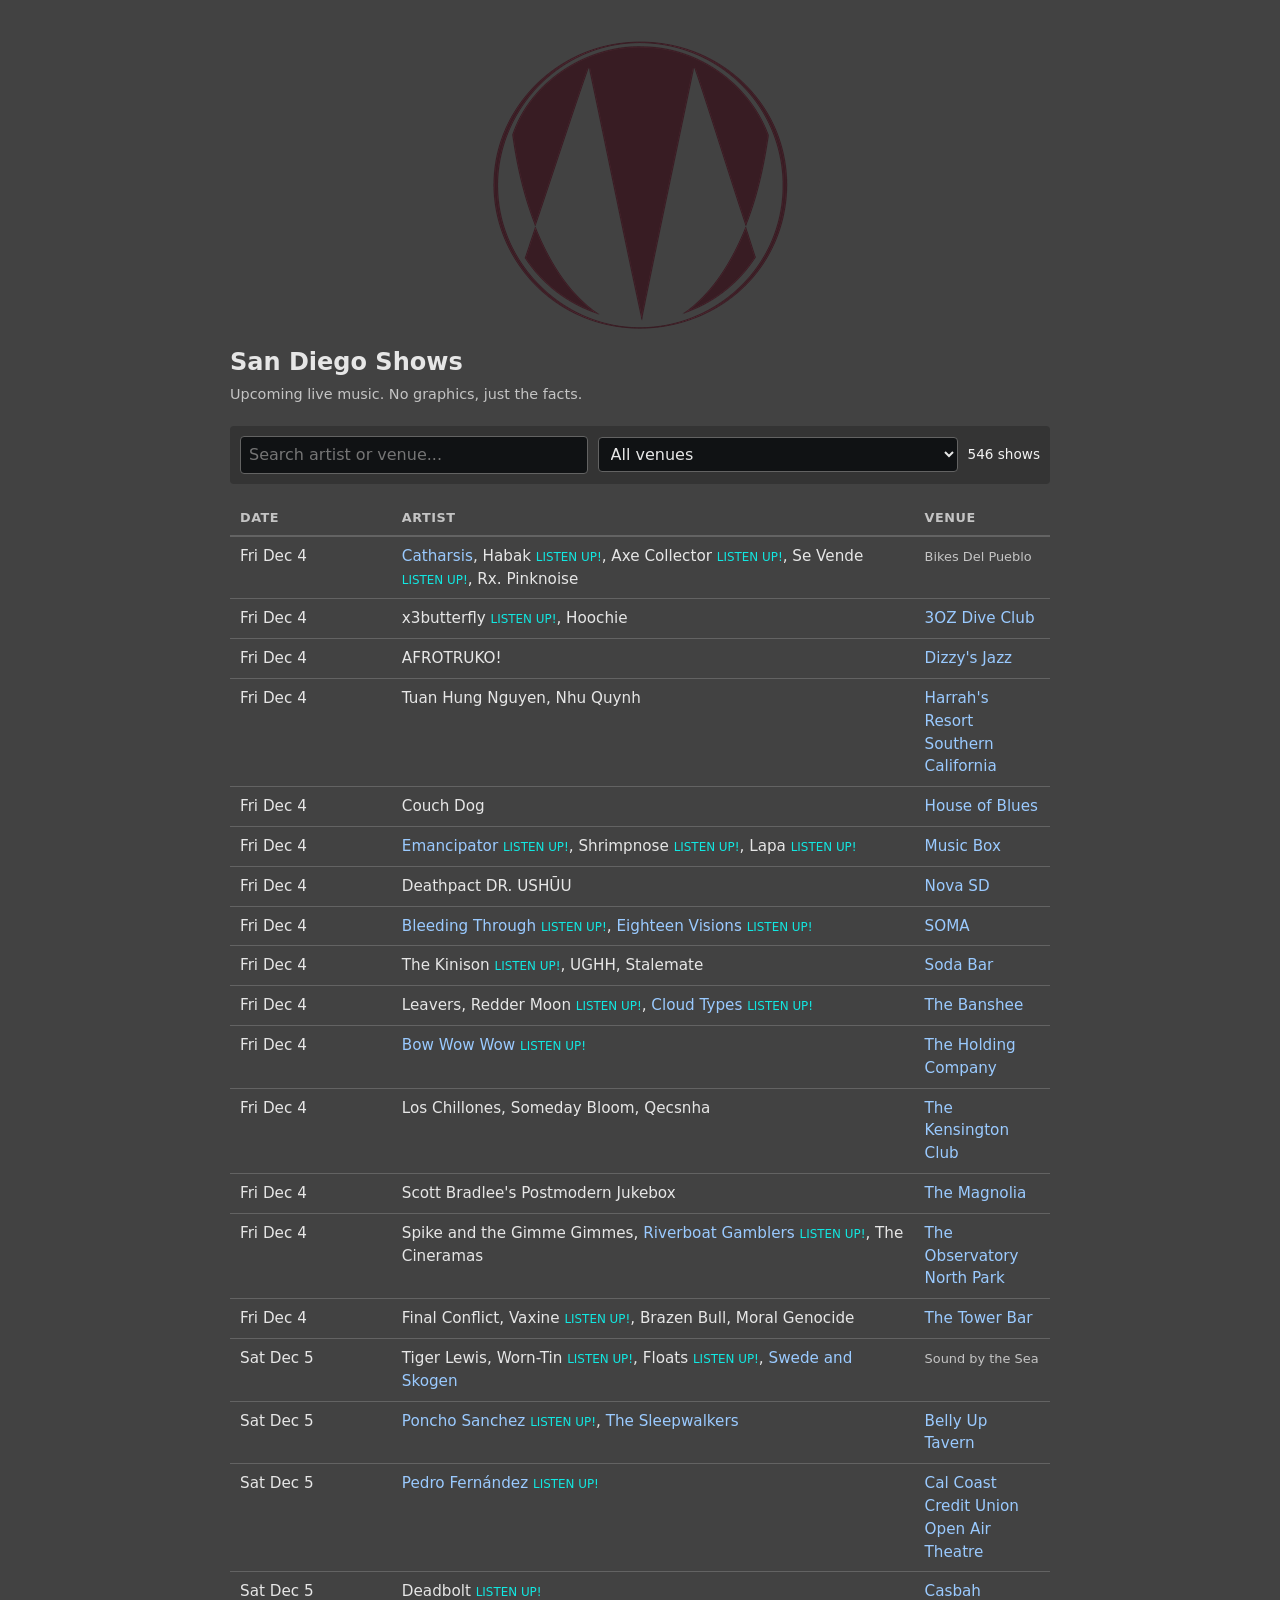
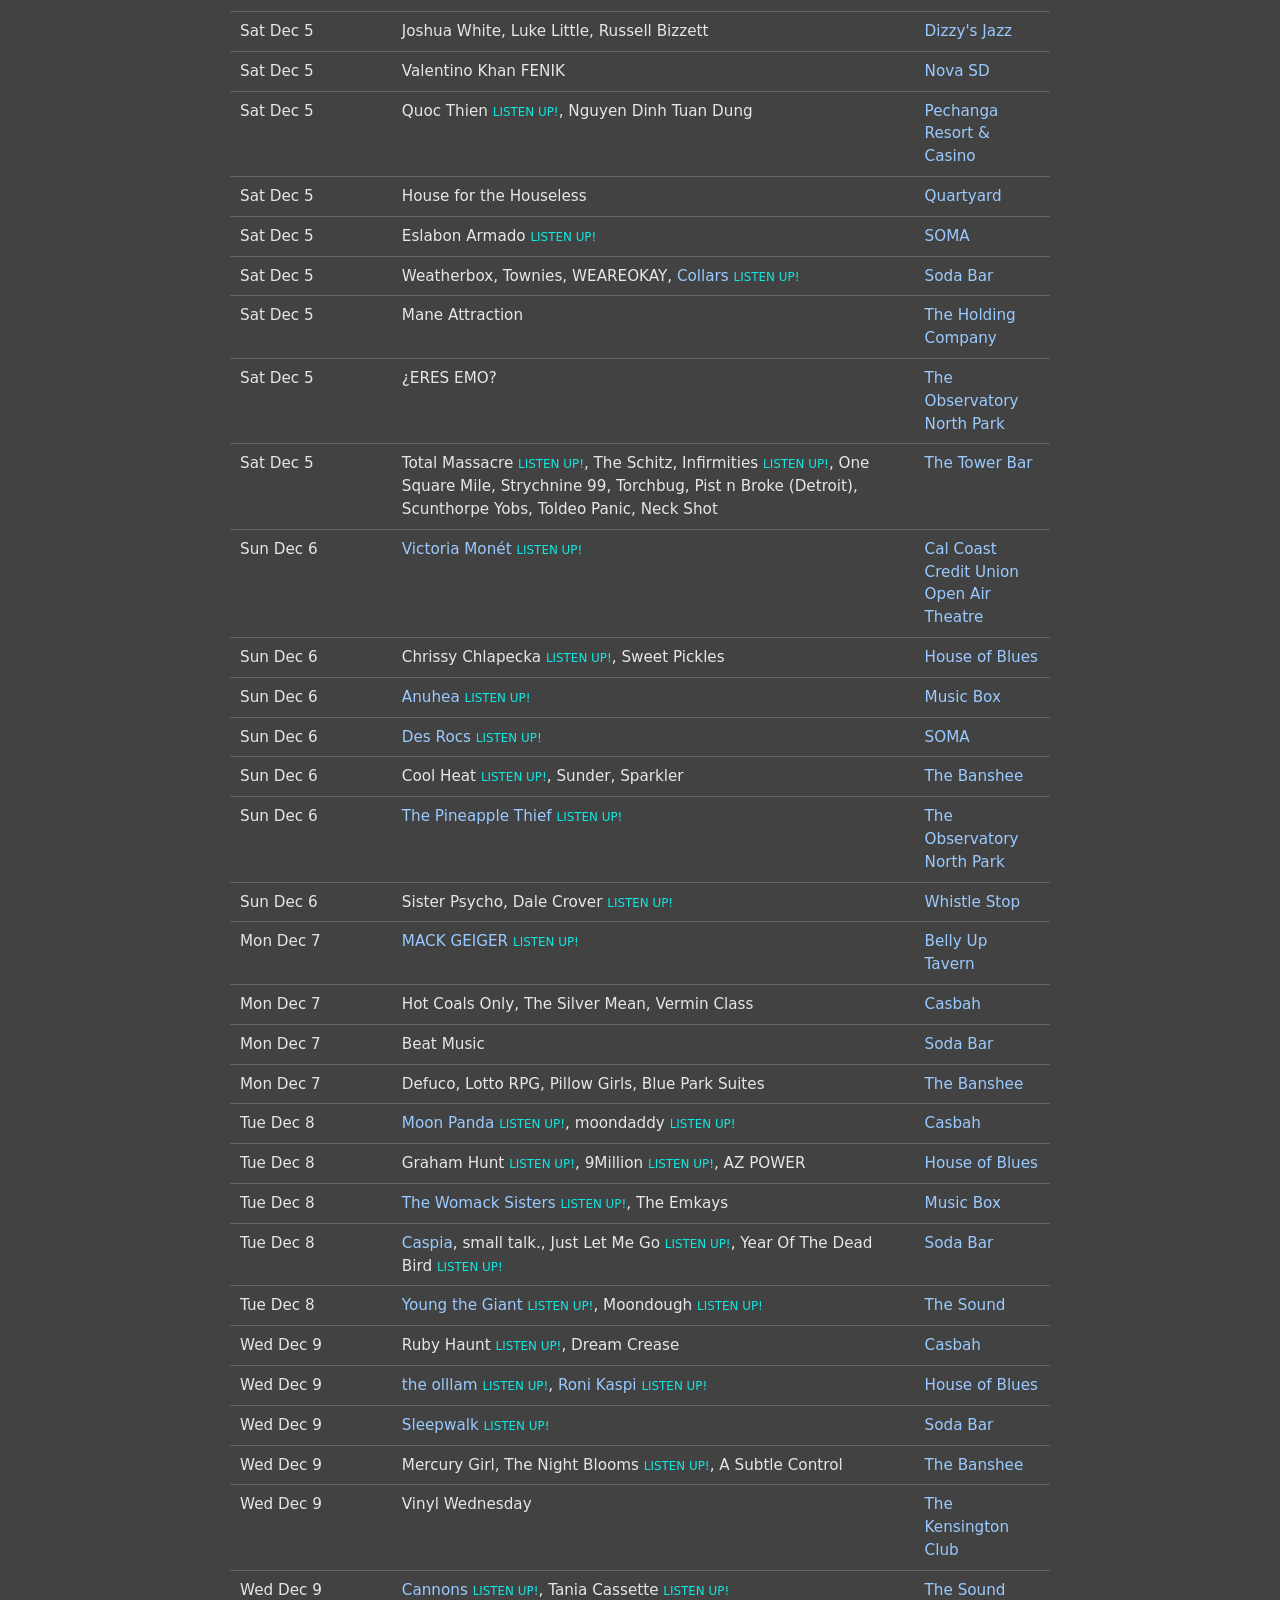
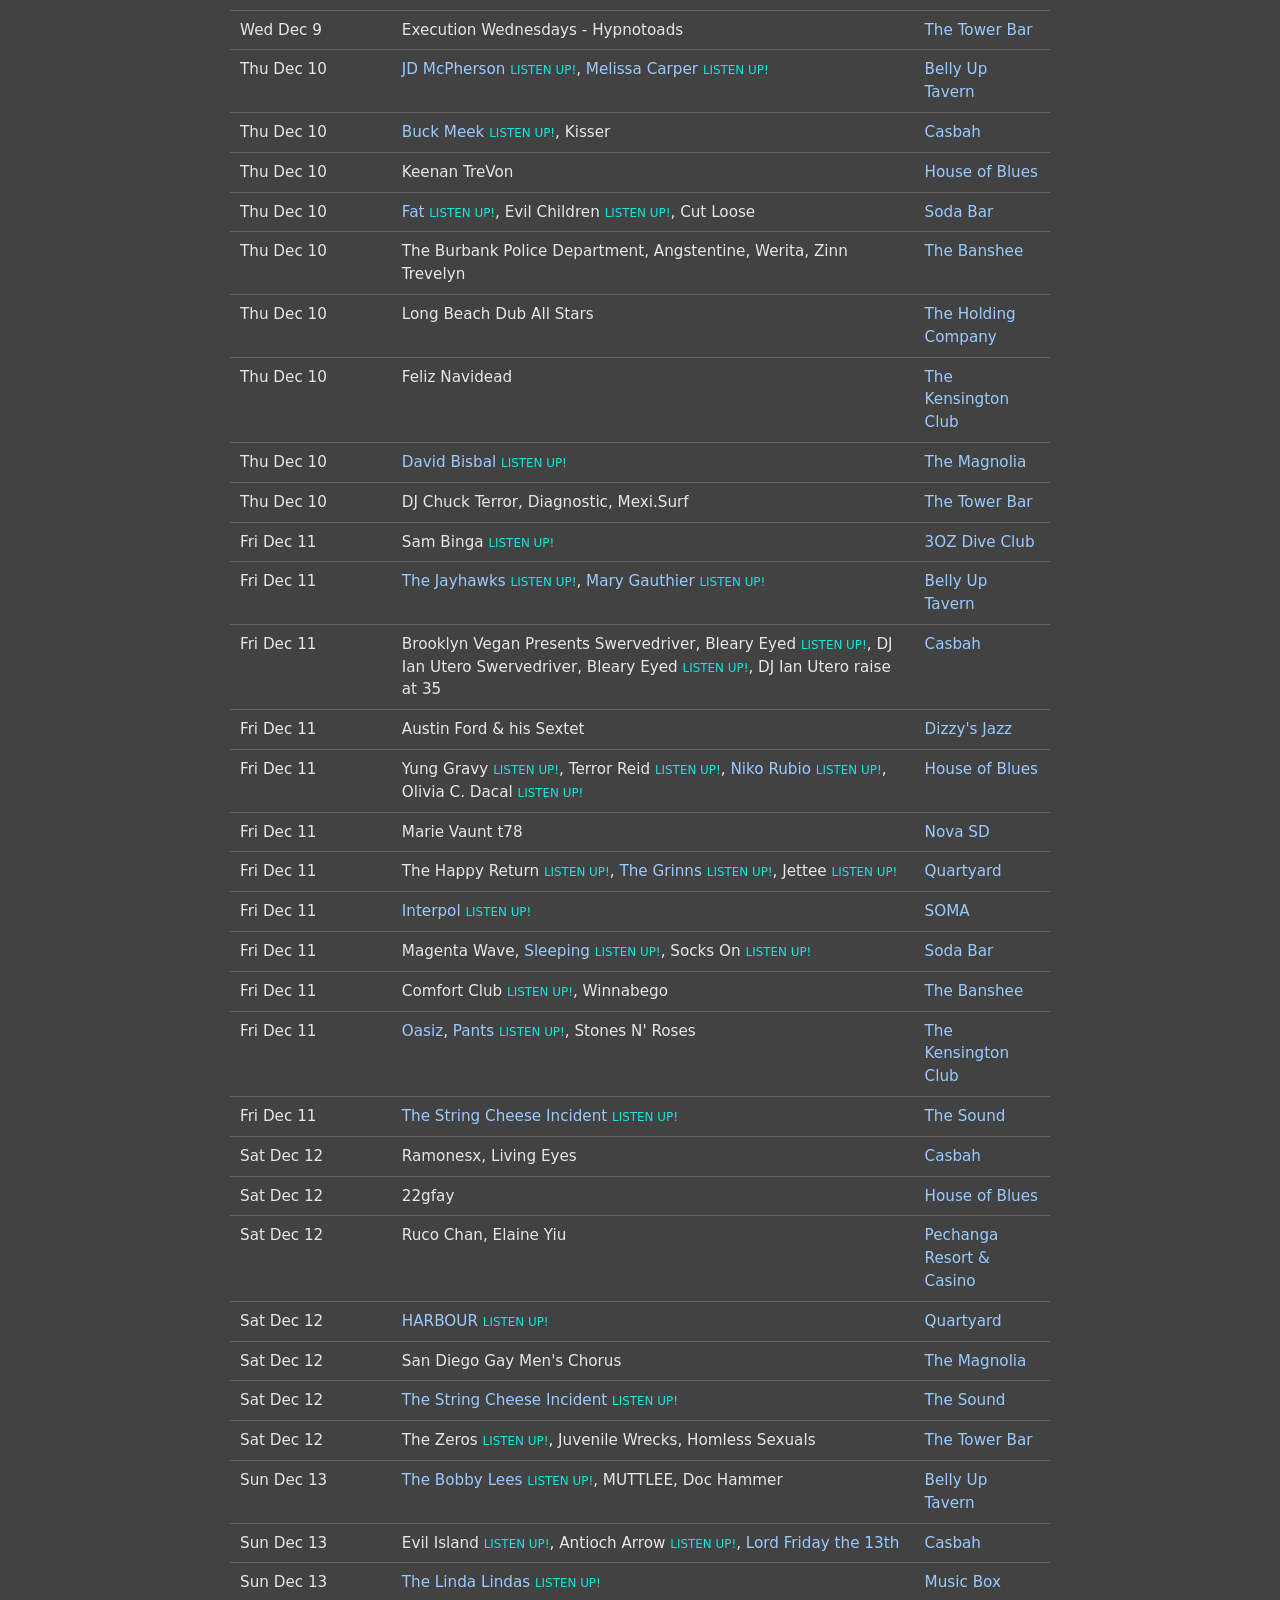
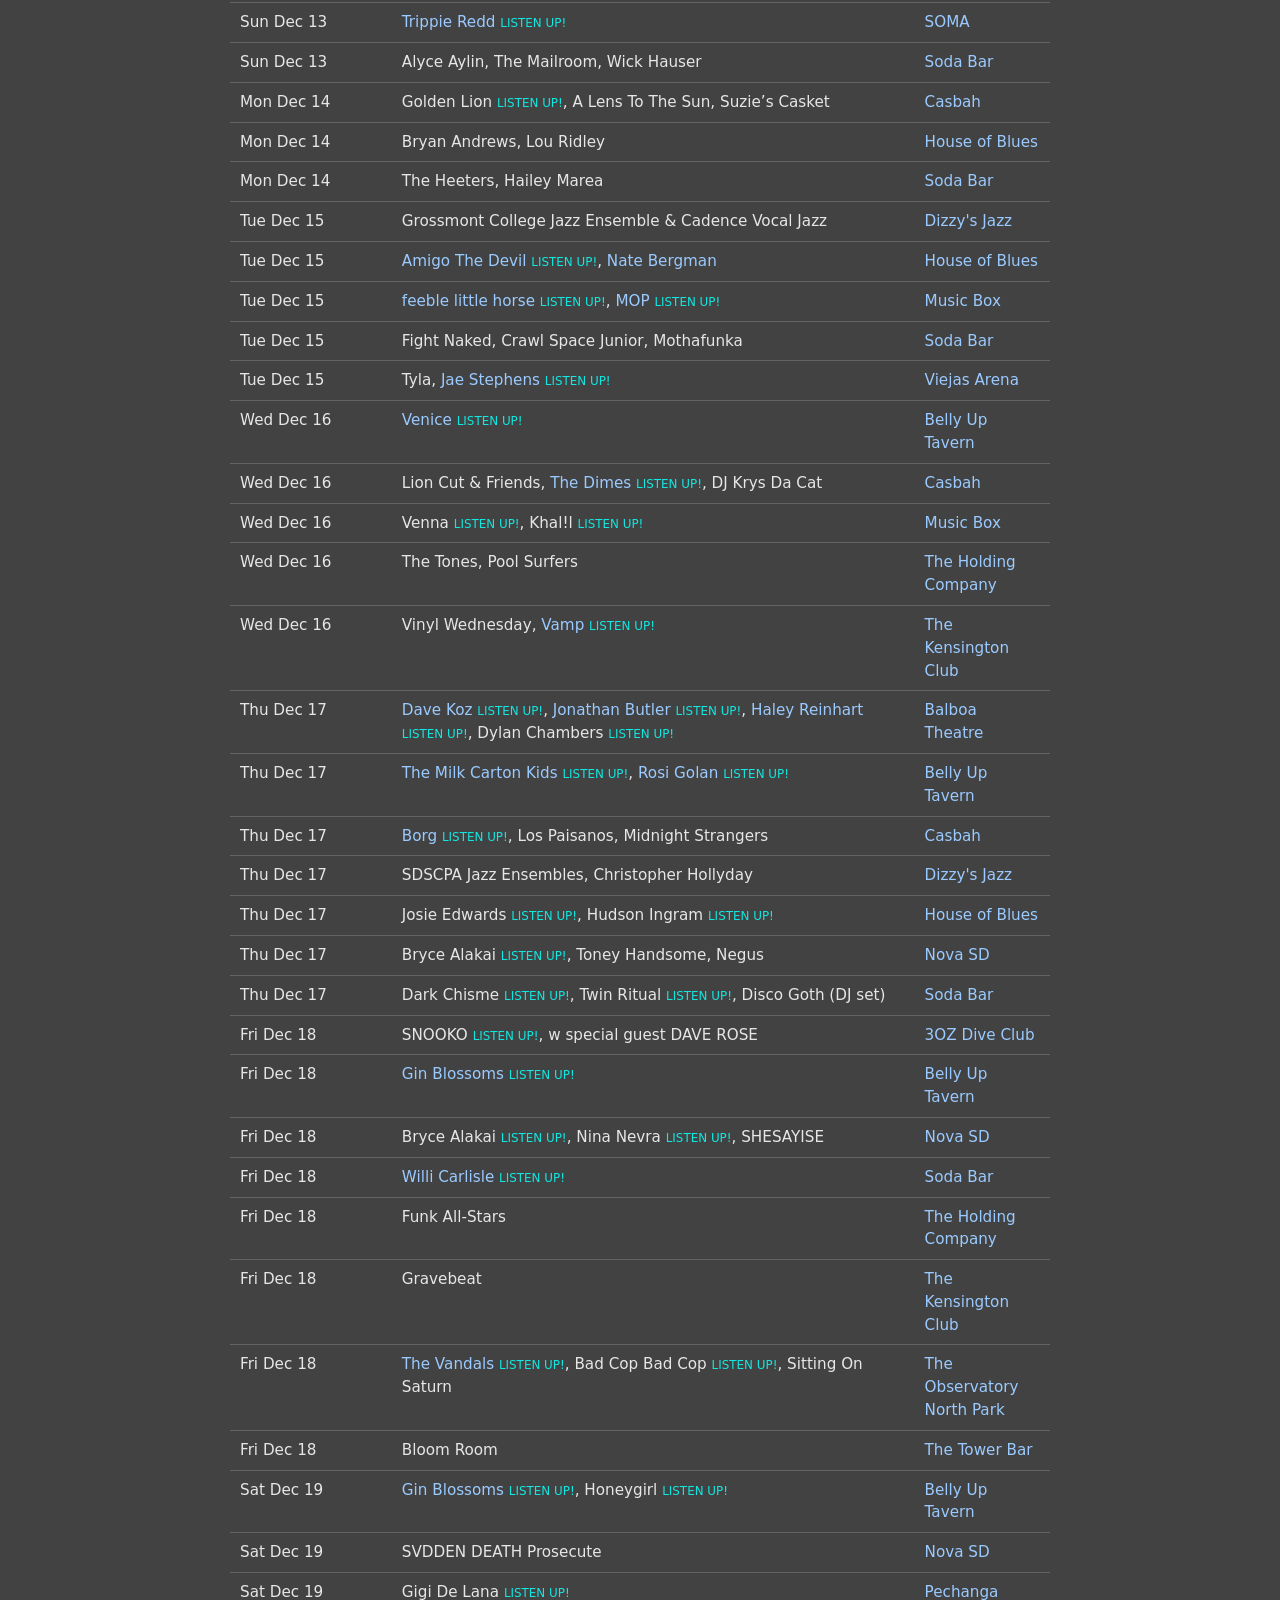
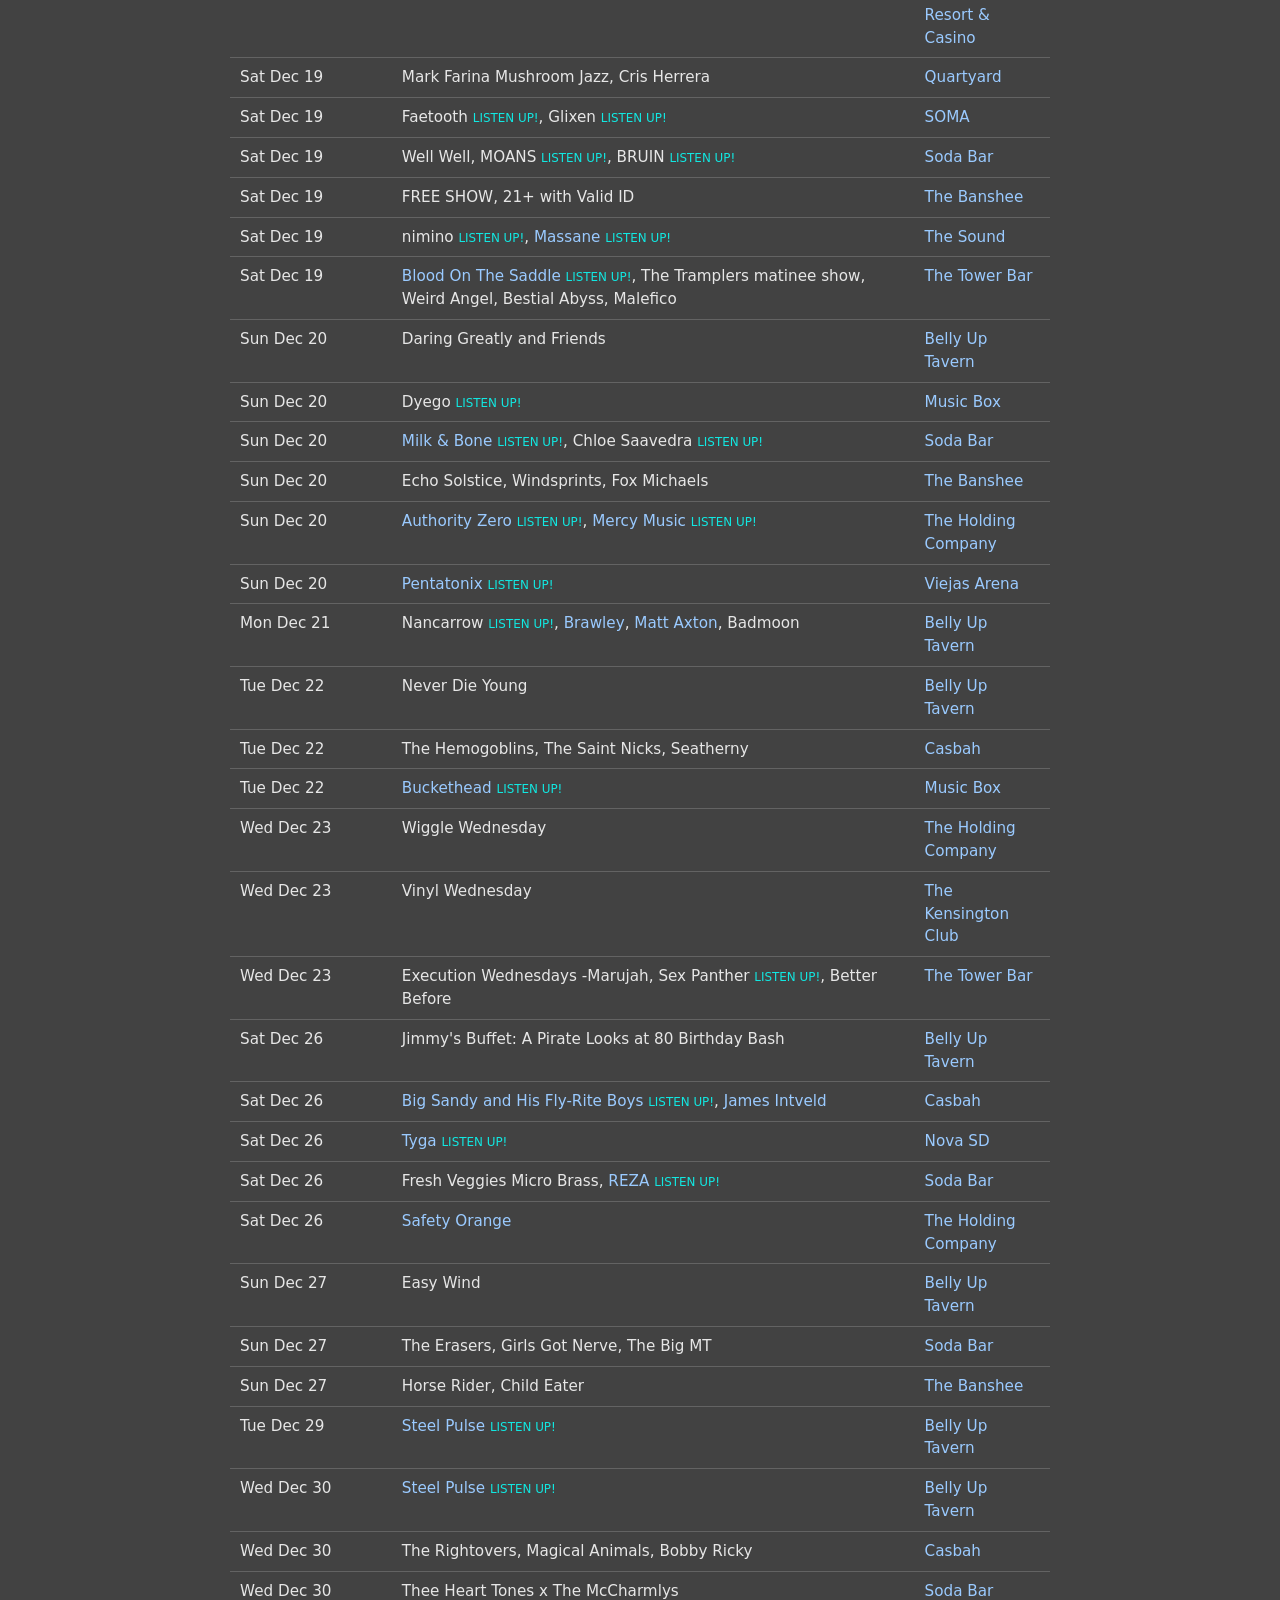
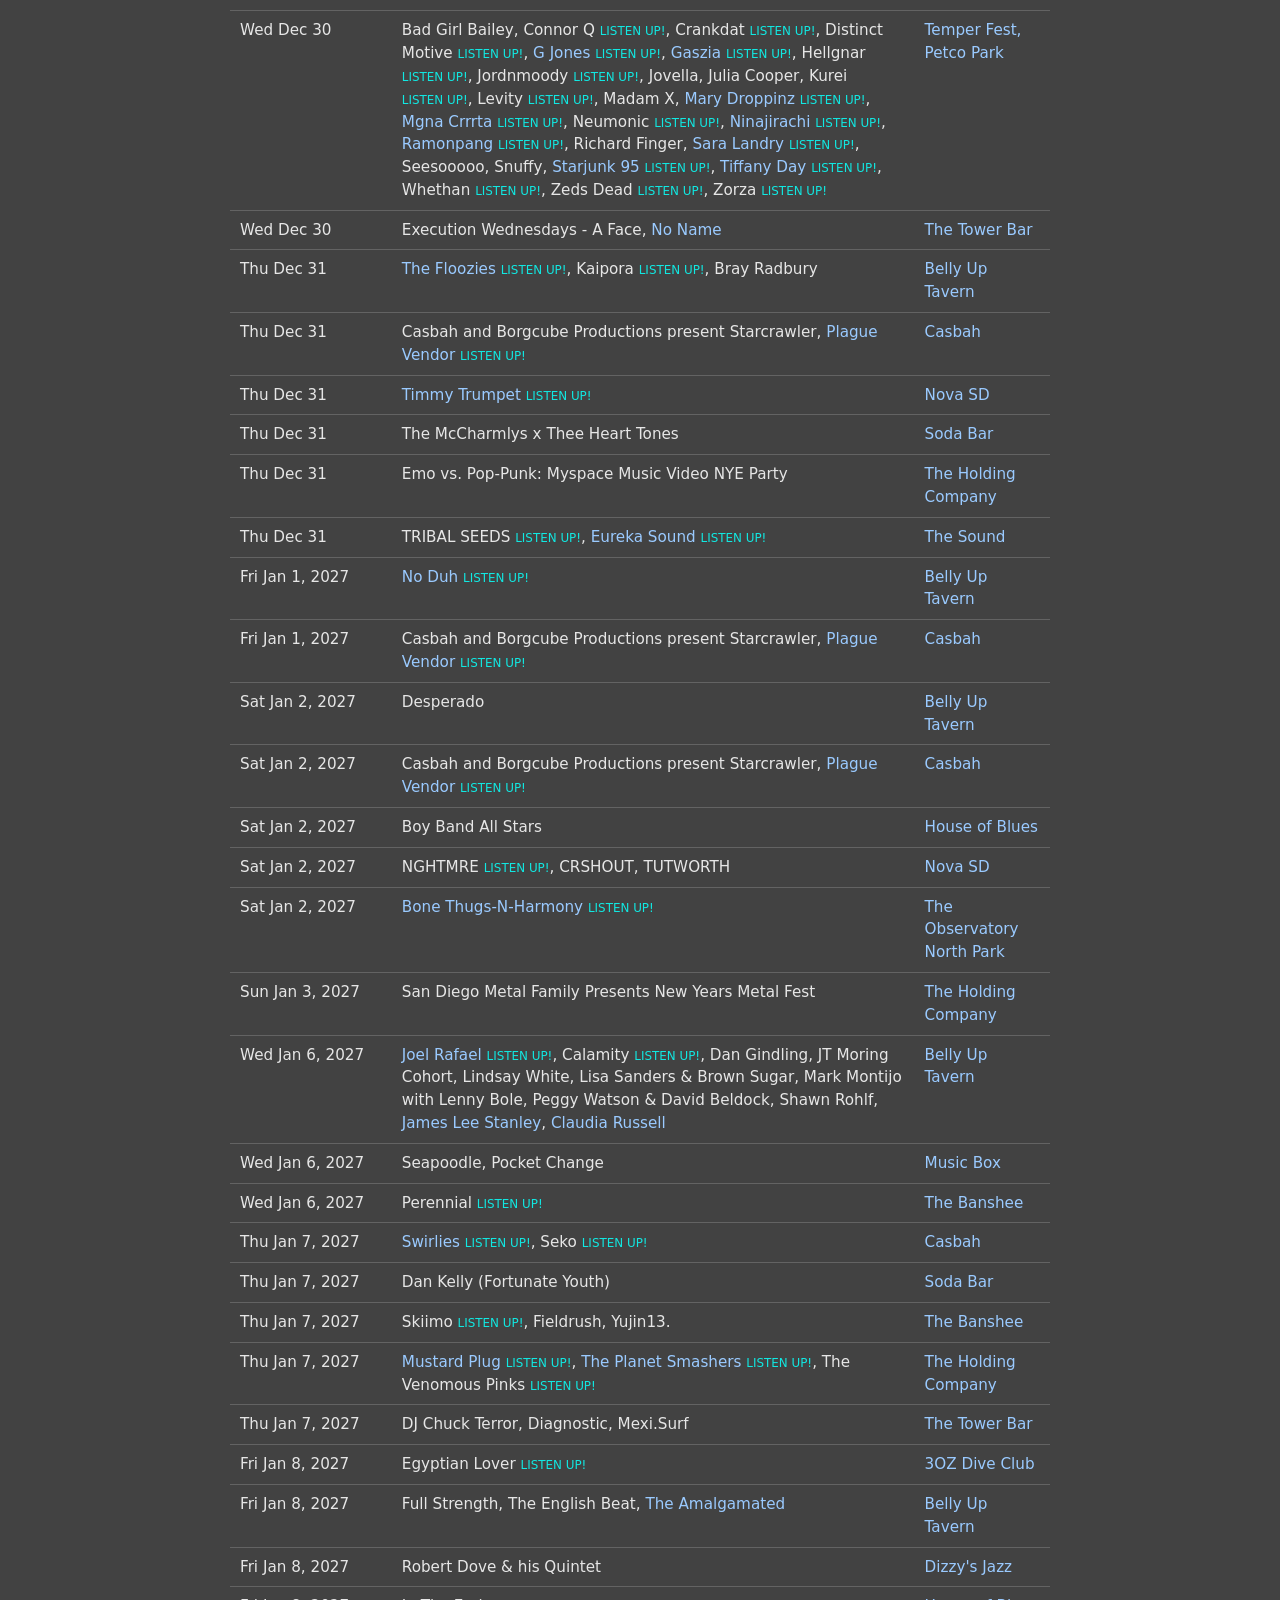
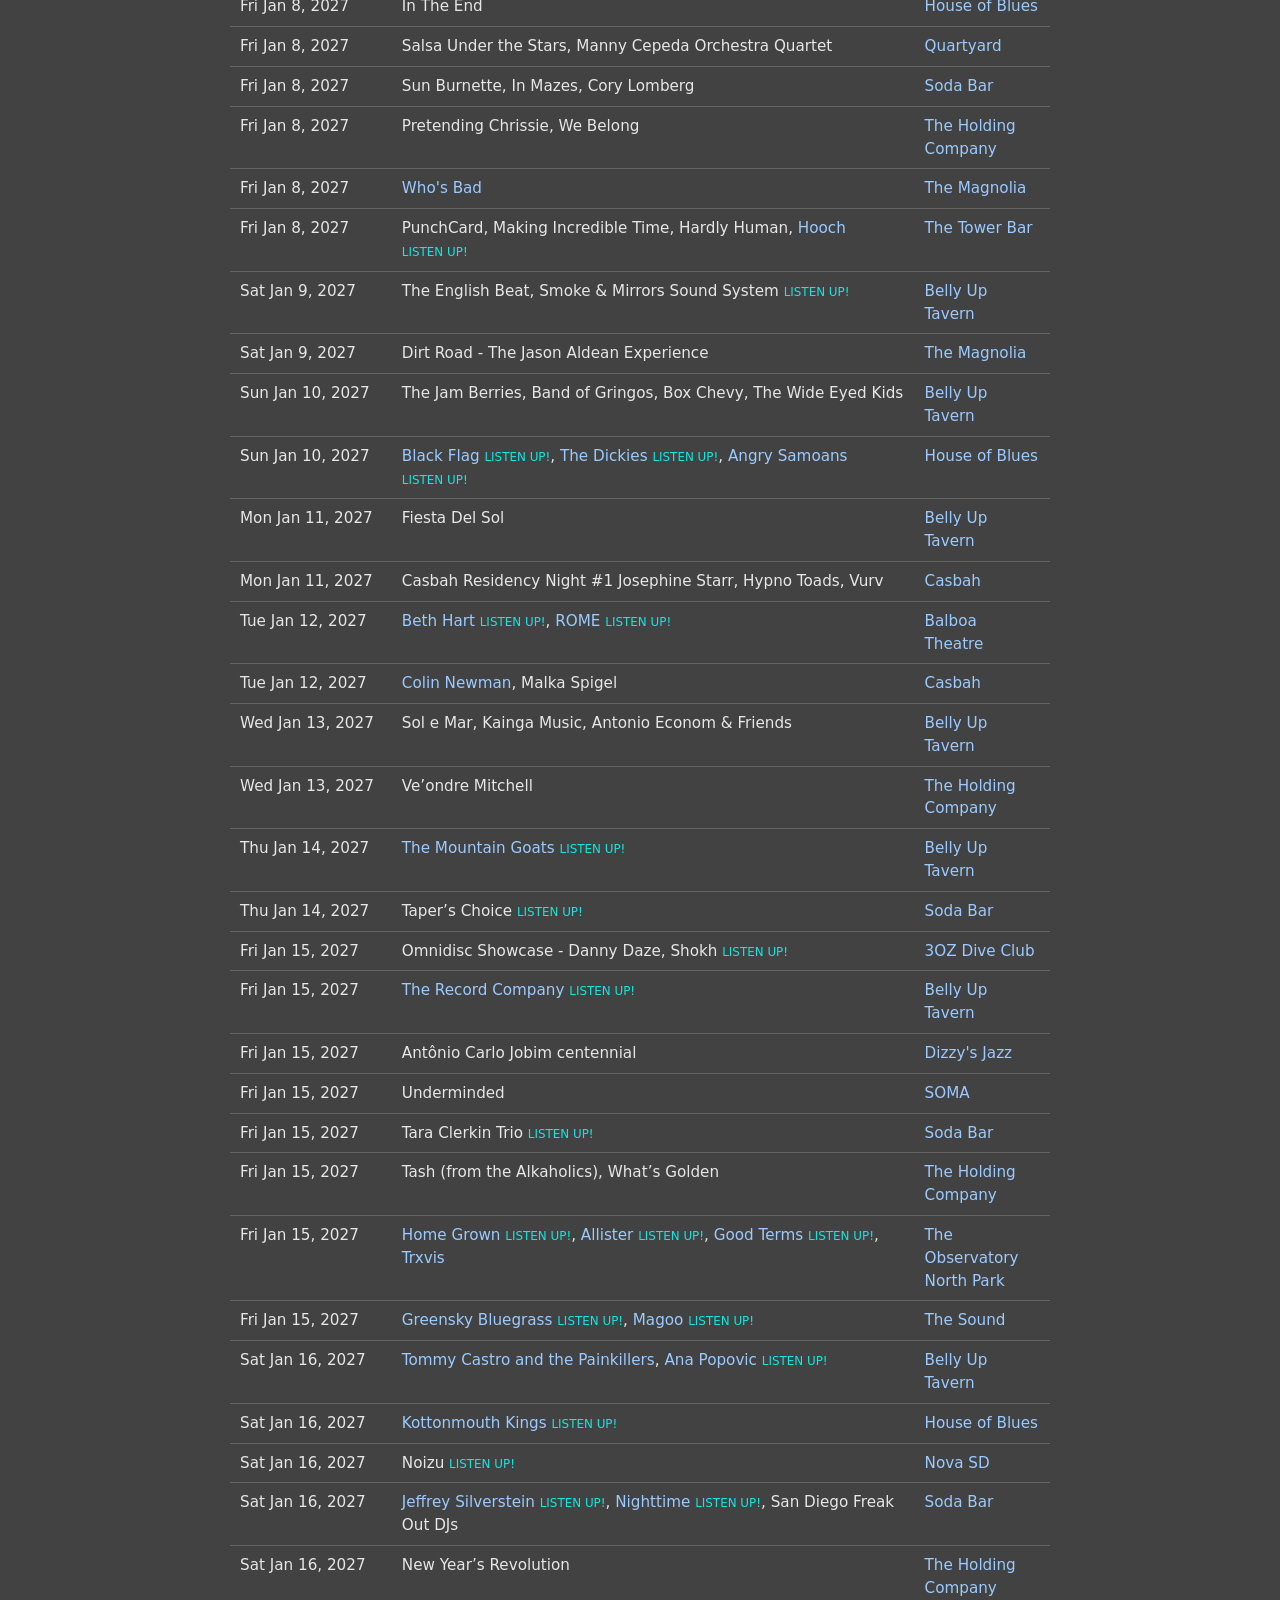
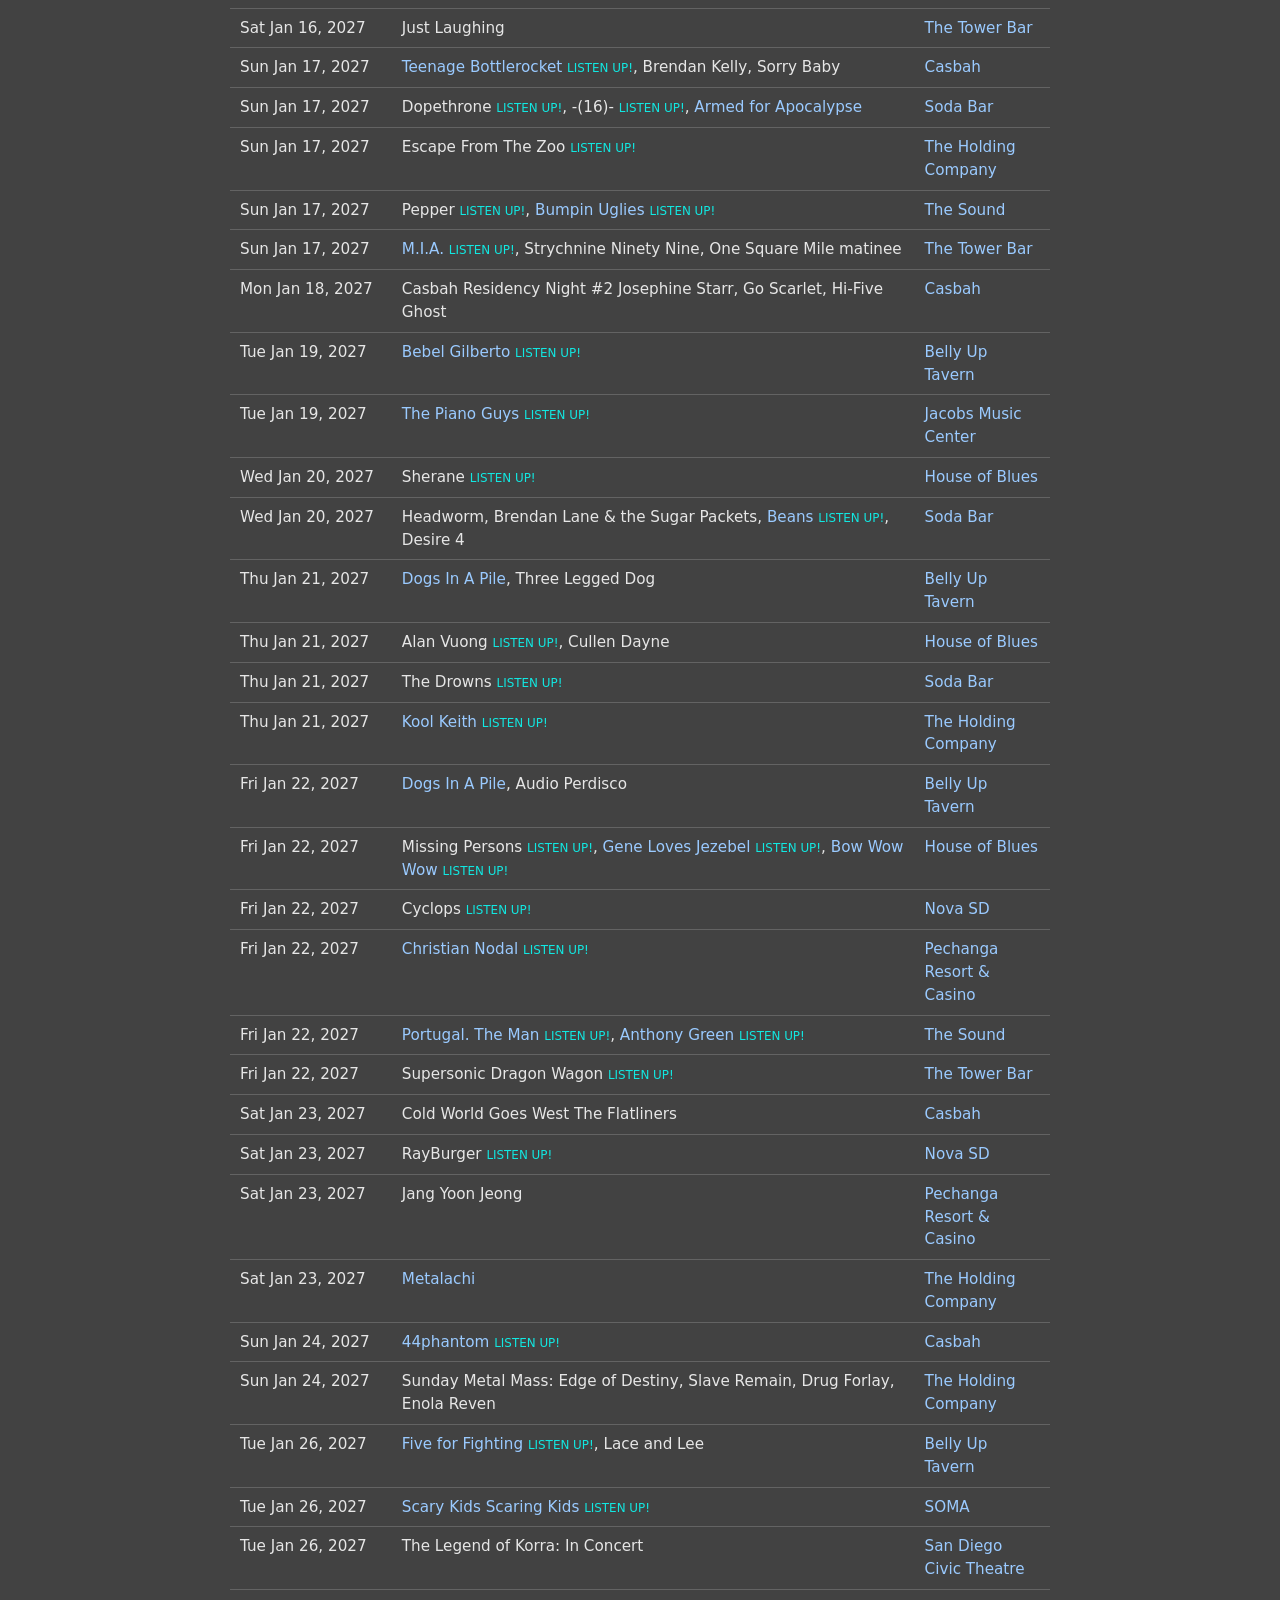
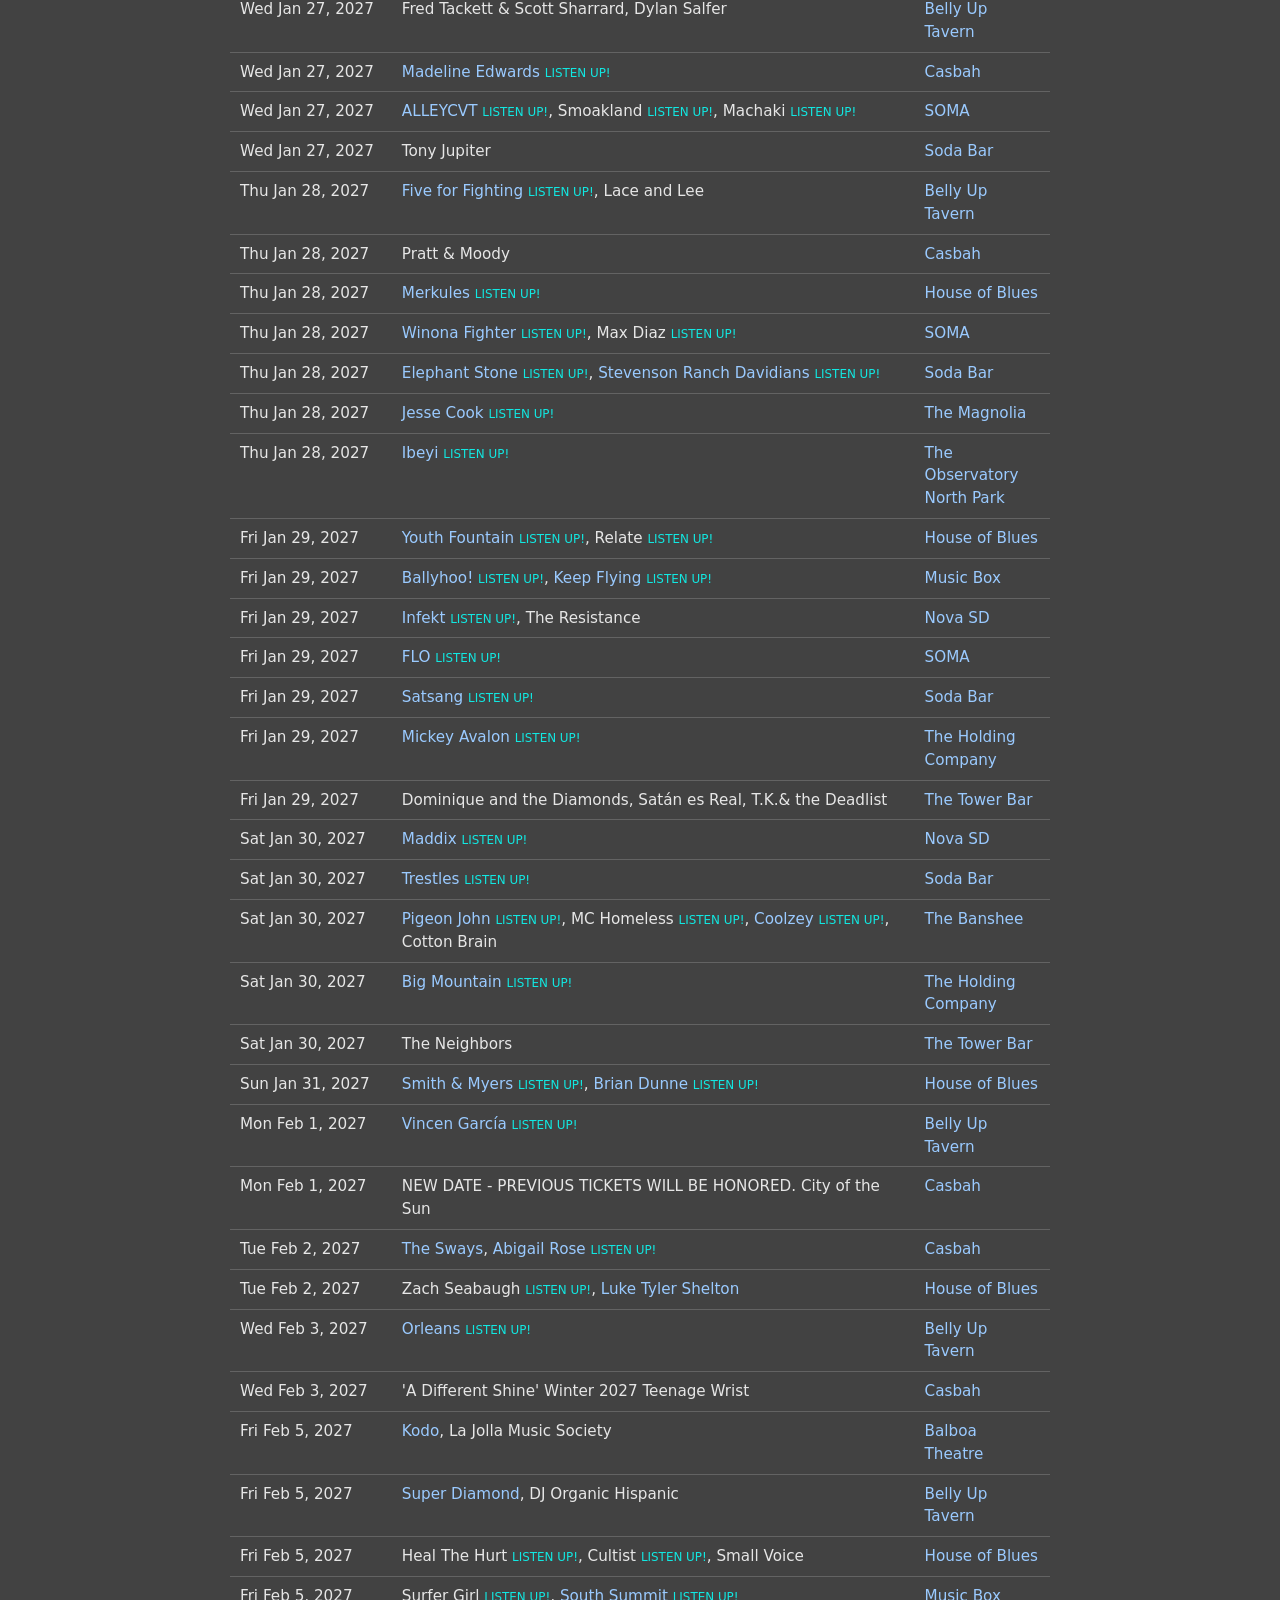
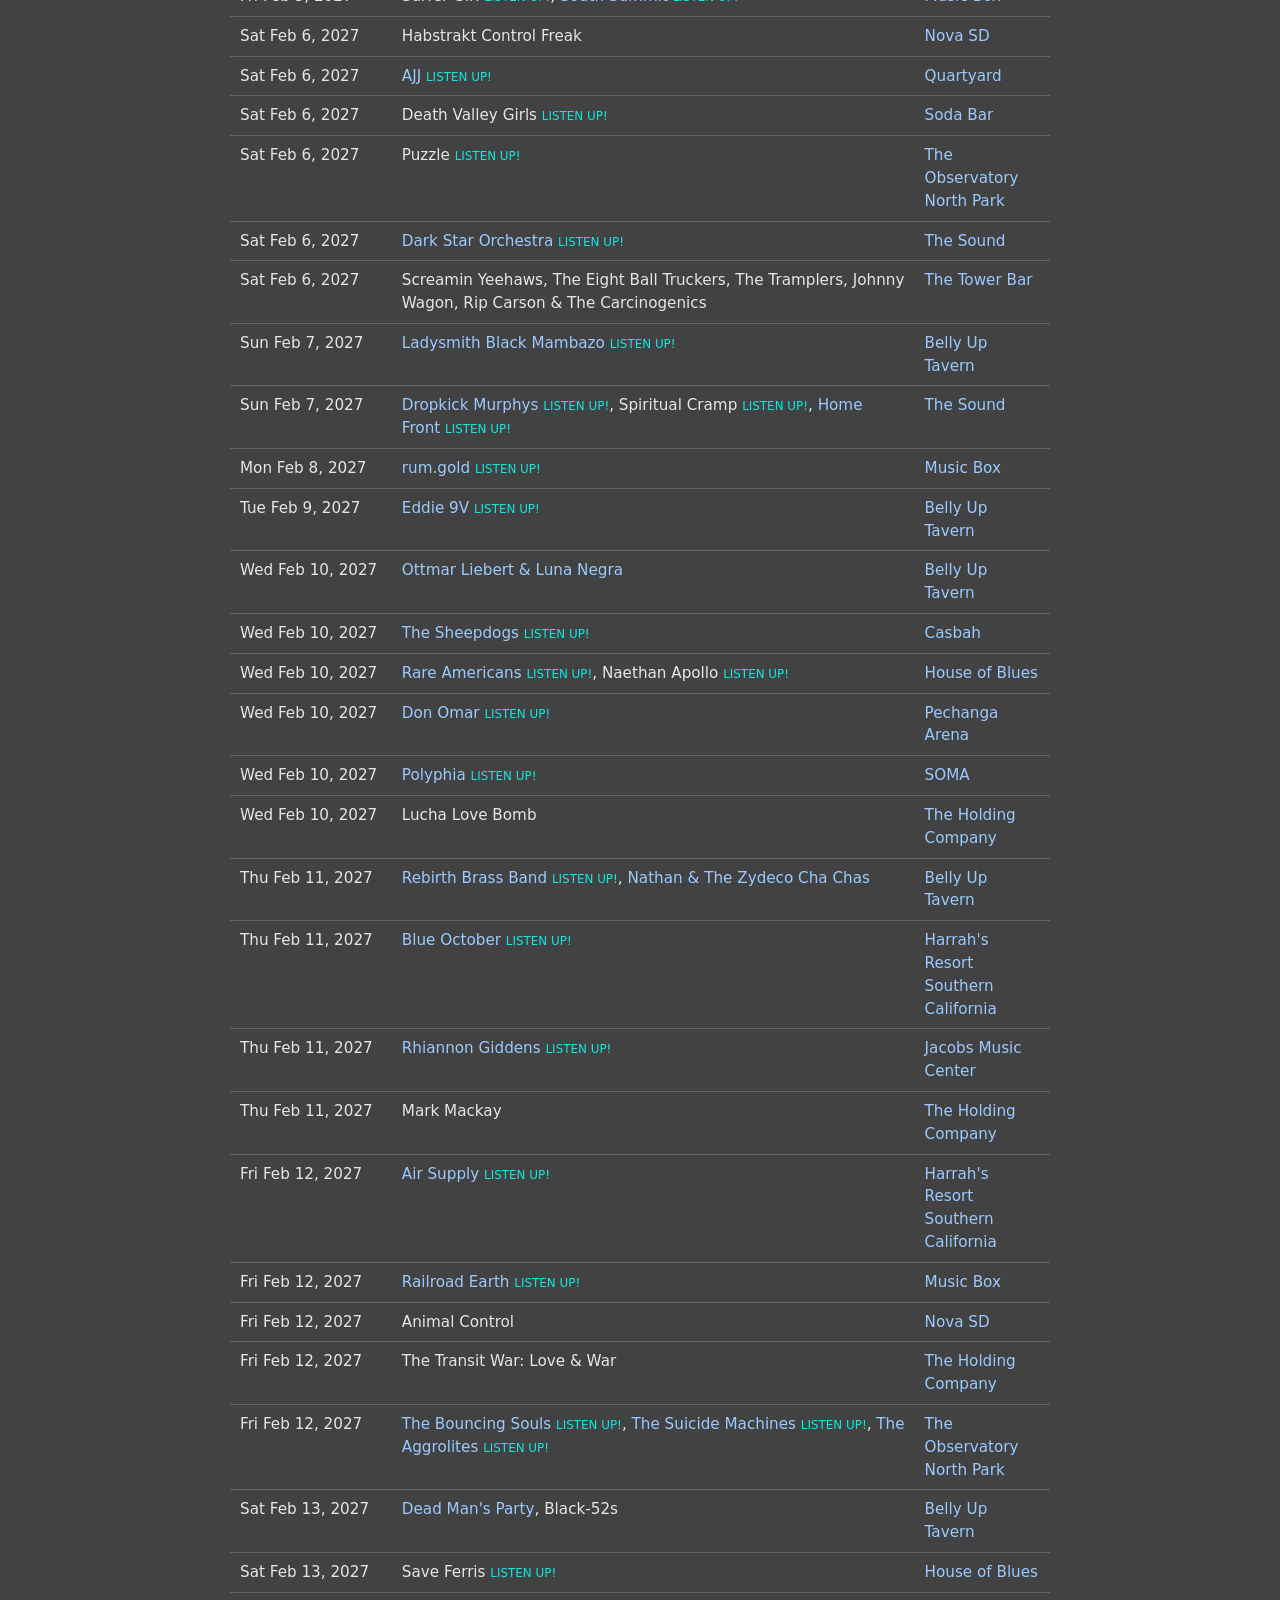
<file: index.html>
<!DOCTYPE html>
<html lang="en">
<head>
<meta charset="utf-8">
<meta name="viewport" content="width=device-width, initial-scale=1">
<title>San Diego Shows</title>
<meta name="description" content="Upcoming live music in San Diego: artists, dates, and venues.">
<link rel="stylesheet" href="sdmusic.css">
<script defer src="sdmusic-theme.js"></script>
</head>
<body>
<main>
  <div class="top-image" hidden>
    <img id="top-image" width="300" height="300" alt="">
  </div>
  <h1>San Diego Shows</h1>
  <p class="sub">Upcoming live music. No graphics, just the facts.</p>

  <div class="controls">
    <input id="q" type="search" placeholder="Search artist or venue..." aria-label="Search shows">
    <select id="venue" aria-label="Filter by venue"><option value="">All venues</option></select>
    <span class="legend" id="count"></span>
  </div>

  <div class="table-wrap">
  <table aria-label="Upcoming shows">
    <thead>
      <tr>
        <th data-key="date">Date</th>
        <th data-key="artist">Artist</th>
        <th data-key="venue">Venue</th>
      </tr>
    </thead>
    <tbody id="rows"></tbody>
  </table>
  </div>
  <p class="empty" id="empty" hidden>No shows found.</p>

  <footer>
    <p>Listing facts collected from <a href="https://concertssd.com/" target="_blank" rel="noopener noreferrer">The List: San Diego (ConcertsSD)</a>; check their site for times, prices, and tickets.</p>
    <p>Artist names link automatically to <a href="https://musicbrainz.org/" target="_blank" rel="noopener noreferrer">MusicBrainz</a> "official homepage" results; no homepage means no link. Venue names link to official venue websites where known.</p>
    <p>LISTEN UP! opens a Bandcamp song where available, otherwise Spotify (which may require sign-in or play ads).</p>
    <p id="meta"></p>
  </footer>
</main>

<script>
(function () {
  "use strict";

  var state = { shows: [], query: "", venue: "", sortKey: "date", sortDir: 1 };

  var MONTHS = ["Jan","Feb","Mar","Apr","May","Jun","Jul","Aug","Sep","Oct","Nov","Dec"];
  var DAYS = ["Sun","Mon","Tue","Wed","Thu","Fri","Sat"];

  function fmtDate(iso) {
    var p = iso.split("-");
    var d = new Date(+p[0], +p[1] - 1, +p[2]);
    var s = DAYS[d.getDay()] + " " + MONTHS[+p[1] - 1] + " " + (+p[2]);
    if (+p[0] !== new Date().getFullYear()) s += ", " + p[0];
    return s;
  }

  function todayISO() {
    return new Intl.DateTimeFormat("en-CA", {
      timeZone: "America/Los_Angeles"
    }).format(new Date());
  }

  function esc(s) {
    return String(s == null ? "" : s).replace(/[&<>"]/g, function (c) {
      return { "&": "&" + "amp;", "<": "&" + "lt;", ">": "&" + "gt;", '"': "&" + "quot;" }[c];
    });
  }

  function safeURL(value) {
    if (typeof value !== "string" || /\s/.test(value)) return null;
    try {
      var u = new URL(value);
      return /^(https?:)$/.test(u.protocol) && !u.username && !u.password ? u.href : null;
    } catch (_) { return null; }
  }

  function artistHTML(show) {
    var artists = Array.isArray(show.artists) && show.artists.length
      ? show.artists : (show.performers || []).map(function (p) { return { name: p }; });
    return artists.map(function (a) {
      var url = safeURL(a.official_url);
      var name = url ? '<a href="' + esc(url) + '" target="_blank" rel="noopener noreferrer">' + esc(a.name) + "</a>" : esc(a.name);
      var listen = safeURL(a.listen_url);
      var title = "Listen to " + a.name + " on " + (a.listen_service || "music player") +
        (a.listen_title ? ": " + a.listen_title : "");
      return name + (listen ? ' <a class="listen" href="' + esc(listen) +
        '" target="_blank" rel="noopener noreferrer" title="' + esc(title) +
        '" aria-label="LISTEN UP! ' + esc(title) + '">LISTEN UP!</a>' : "");
    }).join(", ");
  }

  function filtered() {
    var q = state.query.toLowerCase();
    var today = todayISO();
    return state.shows.filter(function (s) {
      if (s.date < today) return false;
      if (state.venue && s.venue !== state.venue) return false;
      if (q && ((s.performers || []).join(" ") + " " + s.venue).toLowerCase().indexOf(q) === -1) return false;
      return true;
    });
  }

  function sortVal(show, key) {
    if (key === "artist") return (show.performers || []).join(", ").toLowerCase();
    if (key === "venue") return show.venue.toLowerCase();
    return show.date;
  }

  function render() {
    var rows = filtered().sort(function (a, b) {
      var va = sortVal(a, state.sortKey), vb = sortVal(b, state.sortKey);
      return va < vb ? -state.sortDir : va > vb ? state.sortDir : 0;
    });

    document.getElementById("rows").innerHTML = rows.map(function (s) {
      var venue = safeURL(s.venue_url);
      return "<tr>" +
        '<td class="date" data-label="Date">' + esc(fmtDate(s.date)) + "</td>" +
        '<td data-label="Artist">' + artistHTML(s) + "</td>" +
        '<td data-label="Venue">' + (venue
          ? '<a href="' + esc(venue) + '" target="_blank" rel="noopener noreferrer">' + esc(s.venue) + "</a>"
          : esc(s.venue) + ' <span class="muted">' + esc(s.city) + "</span>") + "</td>" +
        "</tr>";
    }).join("");

    document.getElementById("empty").hidden = rows.length !== 0;
    document.getElementById("count").textContent =
      rows.length + " show" + (rows.length === 1 ? "" : "s");
  }

  function fillSelect(id, values) {
    var sel = document.getElementById(id);
    values.forEach(function (v) {
      var opt = document.createElement("option");
      opt.value = v; opt.textContent = v;
      sel.appendChild(opt);
    });
  }

  document.querySelectorAll("thead th").forEach(function (th) {
    th.addEventListener("click", function () {
      var key = th.dataset.key;
      if (state.sortKey === key) state.sortDir *= -1;
      else { state.sortKey = key; state.sortDir = 1; }
      render();
    });
  });

  document.getElementById("q").addEventListener("input", function (e) {
    state.query = e.target.value; render();
  });
  document.getElementById("venue").addEventListener("change", function (e) {
    state.venue = e.target.value; render();
  });

  fetch("shows.json", { cache: "no-store" })
    .then(function (r) { return r.json(); })
    .then(function (data) {
      state.shows = data.shows || [];
      fillSelect("venue", [...new Set(state.shows.map(function (s) { return s.venue; }))].sort());
      var meta = data.source && data.source.updated
        ? "Source last updated " + data.source.updated : "";
      if (data.generated_at) {
        meta += (meta ? " — " : "") + "Collected " + data.generated_at.slice(0, 16).replace("T", " ") + " PT";
      }
      document.getElementById("meta").textContent = meta;
      render();
    })
    .catch(function () {
      document.getElementById("meta").textContent =
        "Could not load shows.json. Serve this folder over HTTP (see README).";
    });
})();
</script>
</body>
</html>
</file>
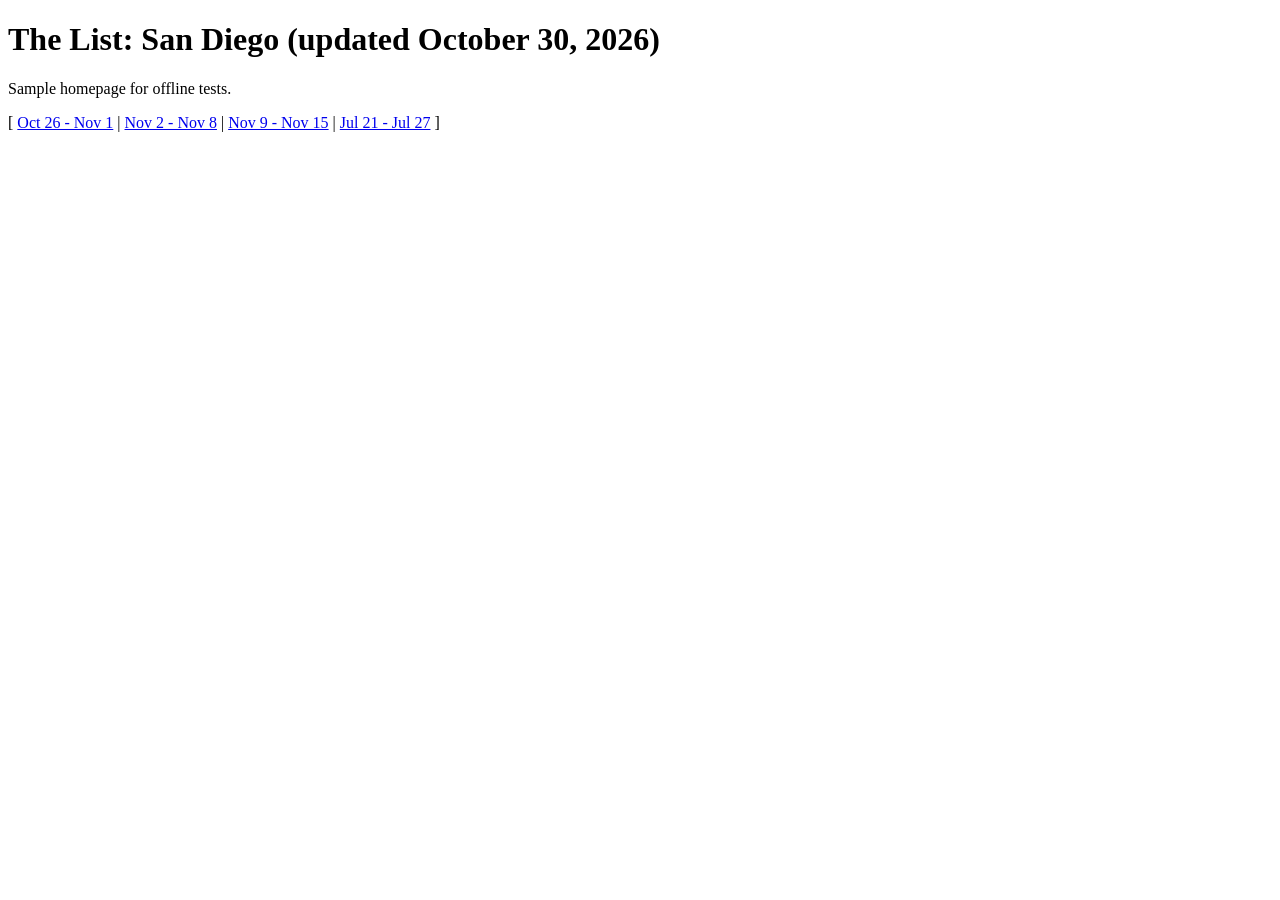
<file: fixtures/index.html>
<!DOCTYPE html>
<html lang="en"><head><meta charset="UTF-8"><title>The List: San Diego</title></head>
<body>
<h1>The List: San Diego (updated October 30, 2026)</h1>
<p>Sample homepage for offline tests.</p>
<p class="weeknav">[ <a href="week-14.html">Oct 26 - Nov 1</a> |
<a href="week-15.html">Nov 2 - Nov 8</a> |
<a href="week-16.html">Nov 9 - Nov 15</a> |
<a href="week-54.html">Jul 21 - Jul 27</a> ]</p>
</body></html>
</file>
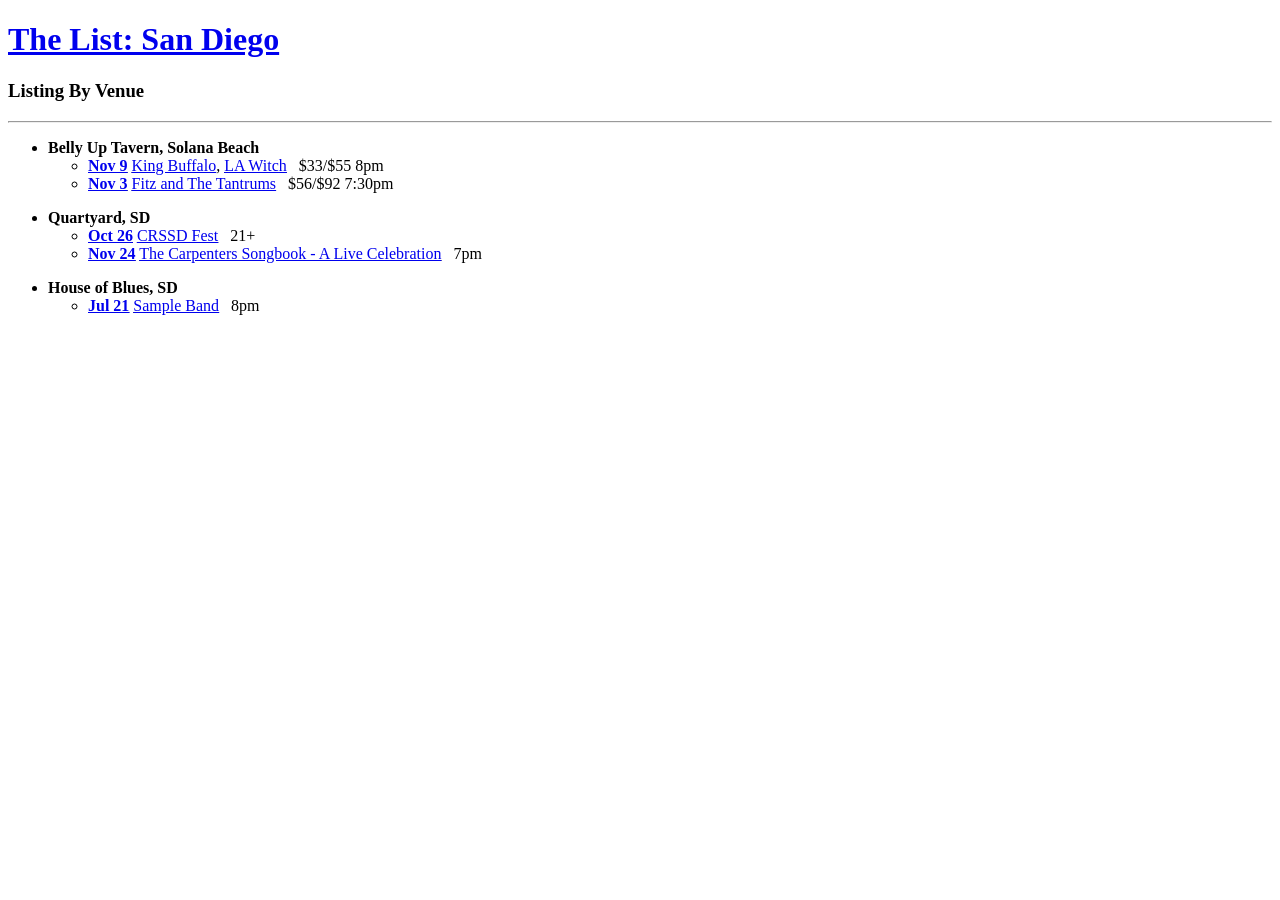
<file: fixtures/by-venue.html>
<!DOCTYPE html>
<html lang="en"><head><meta charset="UTF-8"><title>The List: San Diego &mdash; Listing By Venue</title></head>
<body>
<h1><a href="index.html">The List: San Diego</a></h1>
<h3>Listing By Venue</h3>
<hr>
<a name="B"></a>
<ul><li><a name="belly_up_tavern"></a><b>Belly Up Tavern, Solana Beach</b></li><ul><li><u><b><a href="week-16.html">Nov 9</a></b></u> <u><a href="by-band.html#king_buffalo">King Buffalo</a></u>, <u><a href="by-band.html#la_witch">LA Witch</a></u> &nbsp; $33/$55 8pm</li>
<li><u><b><a href="week-15.html">Nov 3</a></b></u> <u><a href="by-band.html#fitz_and_the_tantrums">Fitz and The Tantrums</a></u> &nbsp; $56/$92 7:30pm</li></ul></ul>
<a name="Q"></a>
<ul><li><a name="quartyard"></a><b>Quartyard, SD</b></li><ul><li><u><b><a href="week-14.html">Oct 26</a></b></u> <u><a href="by-band.html#crssd_fest">CRSSD Fest</a></u> &nbsp; 21+</li>
<li><u><b><a href="week-18.html">Nov 24</a></b></u> <u><a href="by-band.html#the_carpenters_songbook">The Carpenters Songbook - A Live Celebration</a></u> &nbsp; 7pm</li></ul></ul>
<a name="H"></a>
<ul><li><a name="house_of_blues"></a><b>House of Blues, SD</b></li><ul><li><u><b><a href="week-54.html">Jul 21</a></b></u> <u><a href="by-band.html#sample_band">Sample Band</a></u> &nbsp; 8pm</li></ul></ul>
</body></html>
</file>
<file: sdmusic.css>
:root {
  --bg: #ffffff;
  --text: #1a1a1a;
  --muted: #5a5a5a;
  --line: #d9d9d9;
  --accent: #0066cc;
  --hover: #f0f4f8;
}

@media (prefers-color-scheme: dark) {
  :root:not([data-theme-ink="dark"]) {
    --bg: #101214;
    --text: #e6e6e6;
    --muted: #9a9a9a;
    --line: #2a2e33;
    --accent: #66aaff;
    --hover: #1a1e23;
  }
}

:root[data-theme-ink="light"] {
  --bg: #101214;
  --text: #e6e6e6;
  --muted: #c4c4c4;
  --line: #636363;
  --accent: #9acaff;
  --hover: #22262a;
}

* { box-sizing: border-box; }
html { scroll-padding-top: 72px; }
body {
  margin: 0;
  min-height: 100vh;
  font-family: system-ui, -apple-system, "Segoe UI", Roboto, Helvetica, Arial, sans-serif;
  font-size: 16px;
  line-height: 1.5;
  color: var(--text);
  background-color: var(--theme-background-color, var(--bg));
  background-image: var(--theme-background-image, none);
  background-repeat: var(--theme-background-repeat, no-repeat);
  background-position: center top;
}

main { max-width: 860px; margin: 0 auto; padding: 24px 20px 60px; }
.top-image { width: min(320px, 100%); margin: 0 auto; padding: 10px; }
.top-image img { display: block; width: 100%; height: auto; aspect-ratio: 1; object-fit: contain; }
h1 { font-size: 1.5rem; margin: 0 0 4px; }
.sub { color: var(--muted); font-size: 0.9rem; margin: 0 0 20px; }

.controls {
  position: sticky; top: 0; z-index: 1;
  display: flex; flex-wrap: wrap; gap: 10px; align-items: center;
  margin-bottom: 16px; padding: 10px;
  background: #343434; border-radius: 4px;
}
.controls input[type="search"], .controls select {
  font: inherit; color: var(--text); background: var(--bg);
  border: 1px solid var(--line); border-radius: 4px; padding: 6px 8px;
}
.controls input[type="search"] { min-width: 0; flex: 1; }
.controls select { max-width: 45%; }
.controls :focus-visible { outline: 2px solid #89c2ff; outline-offset: 2px; }
.legend { font-size: 0.85rem; color: #f2f2f2; margin-left: auto; white-space: nowrap; }

.table-wrap { overflow-x: auto; }
table { border-collapse: collapse; width: 100%; min-width: 560px; font-size: 0.95rem; }
th, td { text-align: left; padding: 8px 10px; border-bottom: 1px solid var(--line); vertical-align: top; }
thead th {
  cursor: pointer; user-select: none; white-space: nowrap;
  border-bottom: 2px solid var(--line); font-size: 0.8rem;
  text-transform: uppercase; letter-spacing: 0.04em; color: var(--muted);
}
thead th:hover { color: var(--text); }
tbody tr:hover { background: var(--hover); }
td.date { white-space: nowrap; }
.muted { color: var(--muted); font-size: 0.85em; }
a {
  color: var(--theme-link-color, var(--accent));
  font-size: var(--theme-link-size, inherit);
  text-decoration: none;
}
a:hover { text-decoration: underline; }
.listen {
  color: #11E8E2;
  font-size: calc(var(--theme-link-size, 0.85em) - 1px);
  white-space: nowrap;
}
.empty { padding: 30px 0; color: var(--muted); }
footer { margin-top: 28px; font-size: 0.8rem; color: var(--muted); }
footer p { margin: 4px 0; }

@media (max-width: 640px) {
  html { scroll-padding-top: 144px; }
  .controls input[type="search"], .controls select { flex: 0 0 100%; max-width: 100%; }
  .table-wrap { overflow-x: visible; }
  table { min-width: 0; }
  thead { display: none; }
  table, tbody, tr, td { display: block; width: 100%; }
  tr { border-bottom: 1px solid var(--line); padding: 10px 0; }
  td { border-bottom: 0; padding: 2px 0; }
  td::before {
    content: attr(data-label) ": ";
    color: var(--muted); font-size: 0.75em;
    text-transform: uppercase; letter-spacing: 0.04em;
  }
}
</file>
